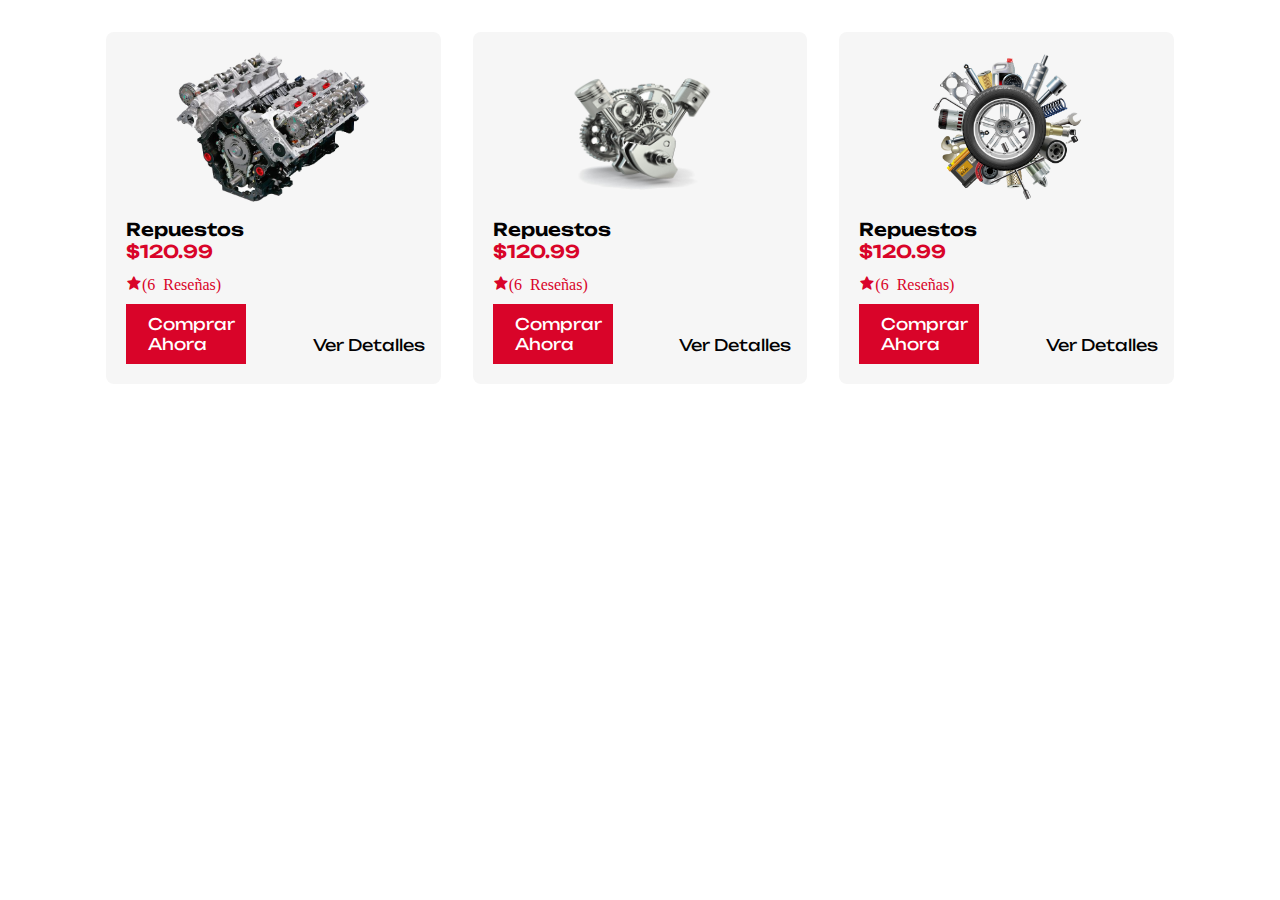
<file: Partes.html>
<!DOCTYPE html>
<html>

<head>
    <meta charset="utf-8">
    <!--Links a CSS-->
    <link rel="stylesheet" href="style.css">
    <!--Box Icons-->
    <link href='https://unpkg.com/boxicons@2.1.4/css/boxicons.min.css' rel='stylesheet'>
</head>

<body>
    <!--Parts Container-->
    <div class="parts-container container">
        <!--Box 1-->
        <div class="box">
            <img src="img/part1.png" alt="">
            <h3>Repuestos</h3>
            <span>$120.99</span>
            <i class='bx bxs-star'>(6 Reseñas)</i>
            <a href="#" class="btn">Comprar Ahora</a>
            <a href="#" class="details">Ver Detalles</a>
        </div>
        <!--Box 2-->
        <div class="box">
            <img src="img/part2.png" alt="">
            <h3>Repuestos</h3>
            <span>$120.99</span>
            <i class='bx bxs-star'>(6 Reseñas)</i>
            <a href="#" class="btn">Comprar Ahora</a>
            <a href="#" class="details">Ver Detalles</a>
        </div>
        <!--Box 3-->
        <div class="box">
            <img src="img/part3.png" alt="">
            <h3>Repuestos</h3>
            <span>$120.99</span>
            <i class='bx bxs-star'>(6 Reseñas)</i>
            <a href="#" class="btn">Comprar Ahora</a>
            <a href="#" class="details">Ver Detalles</a>
        </div>
    </div>
</body>

</html>
</file>
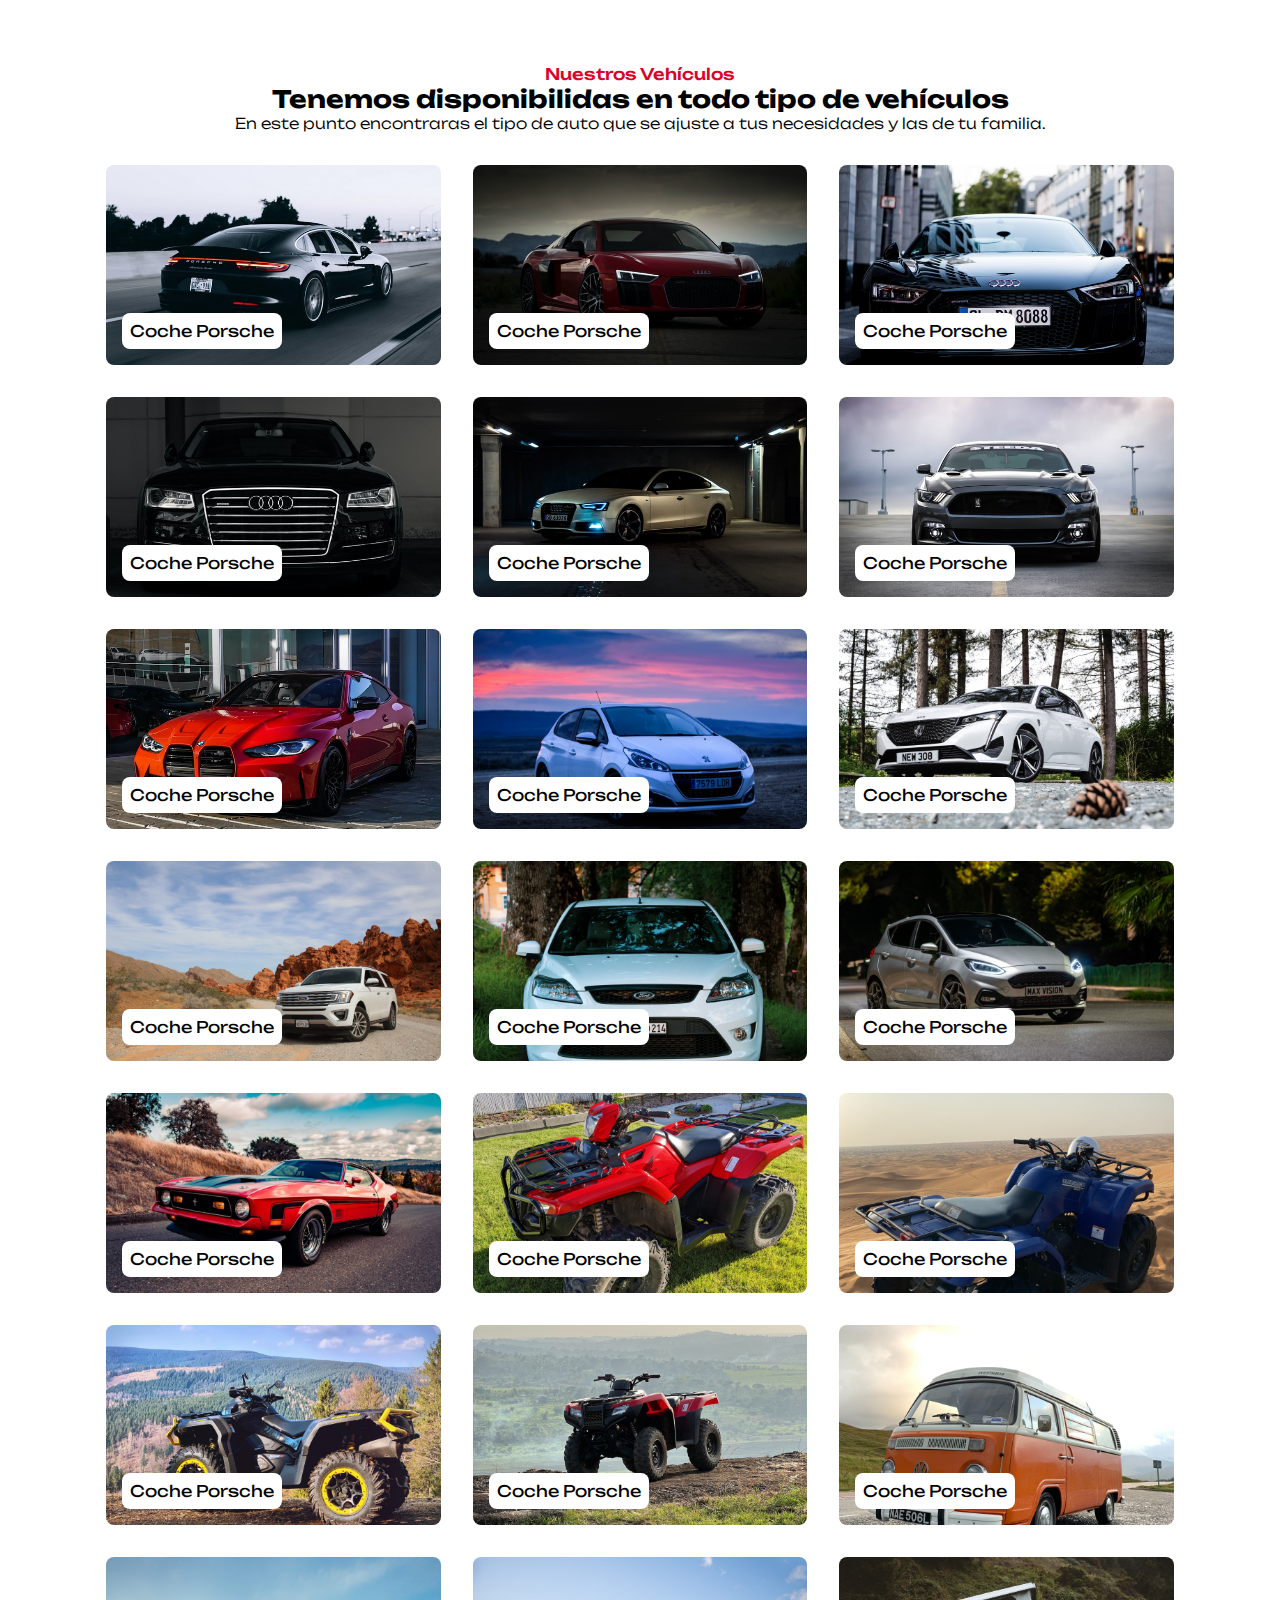
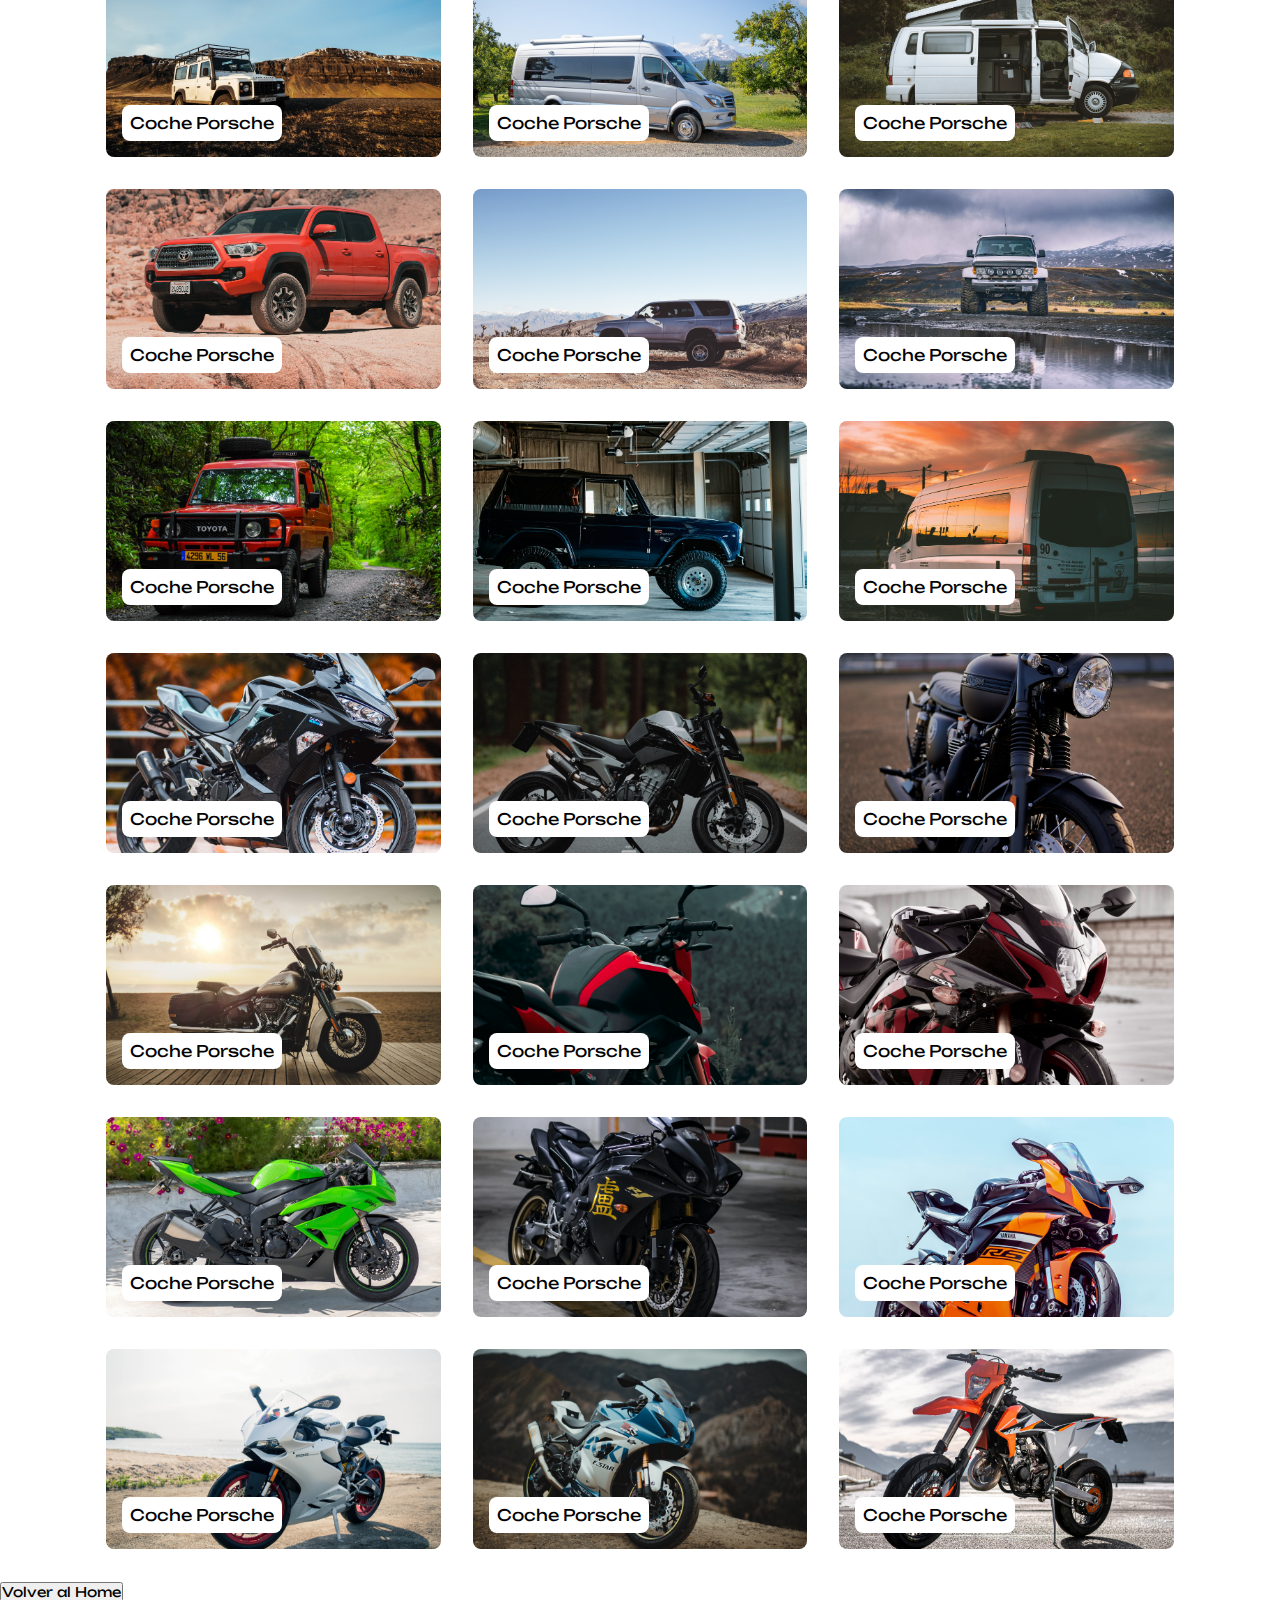
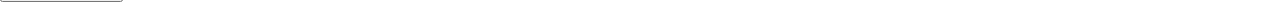
<file: Vehiculos.html>
<!DOCTYPE html>
<html>

<head>
    <meta charset="utf-8">
    <!--Links a CSS-->
    <link rel="stylesheet" href="style.css">
    <!--Box Icons-->
    <link href='https://unpkg.com/boxicons@2.1.4/css/boxicons.min.css' rel='stylesheet'>
</head>

<body>
    <!--Car Section-->
    <section class="cars" id="cars">
        <div class="heading">
            <span>Nuestros Vehículos</span>
            <h2>Tenemos disponibilidas en todo tipo de vehículos</h2>
            <p>En este punto encontraras el tipo de auto que se ajuste a tus necesidades y las de tu familia.</p>
        </div>
        <!--Cars Container-->
        <div class="cars-container container">
            <!--Box 1-->
            <div class="box">
                <img src="img/car1.jpg" alt="">
                <h2>Coche Porsche</h2>
            </div>
            <!--Box 2-->
            <div class="box">
                <img src="img/car2.jpg" alt="">
                <h2>Coche Porsche</h2>
            </div>
            <!--Box 3-->
            <div class="box">
                <img src="img/car3.jpg" alt="">
                <h2>Coche Porsche</h2>
            </div>
            <!--Box 4-->
            <div class="box">
                <img src="img/car4.jpg" alt="">
                <h2>Coche Porsche</h2>
            </div>
            <!--Box 5-->
            <div class="box">
                <img src="img/car5.jpg" alt="">
                <h2>Coche Porsche</h2>
            </div>
            <!--Box 6-->
            <div class="box">
                <img src="img/car6.jpg" alt="">
                <h2>Coche Porsche</h2>
            </div>
            <!--Box 7-->
            <div class="box">
                <img src="img/car7.jpg" alt="">
                <h2>Coche Porsche</h2>
            </div>
            <!--Box 8-->
            <div class="box">
                <img src="img/car8.jpg" alt="">
                <h2>Coche Porsche</h2>
            </div>
            <!--Box 9-->
            <div class="box">
                <img src="img/car9.jpg" alt="">
                <h2>Coche Porsche</h2>
            </div>
            <!--Box 10-->
            <div class="box">
                <img src="img/car10.jpg" alt="">
                <h2>Coche Porsche</h2>
            </div>
            <!--Box 11-->
            <div class="box">
                <img src="img/car11.jpg" alt="">
                <h2>Coche Porsche</h2>
            </div>
            <!--Box 12-->
            <div class="box">
                <img src="img/car12.jpg" alt="">
                <h2>Coche Porsche</h2>
            </div>
            <!--Box 13-->
            <div class="box">
                <img src="img/car13.jpg" alt="">
                <h2>Coche Porsche</h2>
            </div>
            <!--Box 14-->
            <div class="box">
                <img src="img/car14.jpg" alt="">
                <h2>Coche Porsche</h2>
            </div>
            <!--Box 15-->
            <div class="box">
                <img src="img/car15.jpg" alt="">
                <h2>Coche Porsche</h2>
            </div>
            <!--Box 16-->
            <div class="box">
                <img src="img/car16.jpg" alt="">
                <h2>Coche Porsche</h2>
            </div>
            <!--Box 17-->
            <div class="box">
                <img src="img/car17.jpg" alt="">
                <h2>Coche Porsche</h2>
            </div>
            <!--Box 18-->
            <div class="box">
                <img src="img/car18.jpg" alt="">
                <h2>Coche Porsche</h2>
            </div>
            <!--Box 19-->
            <div class="box">
                <img src="img/car19.jpg" alt="">
                <h2>Coche Porsche</h2>
            </div>
            <!--Box 20-->
            <div class="box">
                <img src="img/car20.jpg" alt="">
                <h2>Coche Porsche</h2>
            </div>
            <!--Box 21-->
            <div class="box">
                <img src="img/car21.jpg" alt="">
                <h2>Coche Porsche</h2>
            </div>
            <!--Box 22-->
            <div class="box">
                <img src="img/car22.jpg" alt="">
                <h2>Coche Porsche</h2>
            </div>
            <!--Box 23-->
            <div class="box">
                <img src="img/car23.jpg" alt="">
                <h2>Coche Porsche</h2>
            </div>
            <!--Box 24-->
            <div class="box">
                <img src="img/car24.jpg" alt="">
                <h2>Coche Porsche</h2>
            </div>
            <!--Box 25-->
            <div class="box">
                <img src="img/car25.jpg" alt="">
                <h2>Coche Porsche</h2>
            </div>
            <!--Box 26-->
            <div class="box">
                <img src="img/car26.jpg" alt="">
                <h2>Coche Porsche</h2>
            </div>
            <!--Box 27-->
            <div class="box">
                <img src="img/car27.jpg" alt="">
                <h2>Coche Porsche</h2>
            </div>
            <!--Box 28-->
            <div class="box">
                <img src="img/car28.jpg" alt="">
                <h2>Coche Porsche</h2>
            </div>
            <!--Box 29-->
            <div class="box">
                <img src="img/car29.jpg" alt="">
                <h2>Coche Porsche</h2>
            </div>
            <!--Box 30-->
            <div class="box">
                <img src="img/car30.jpg" alt="">
                <h2>Coche Porsche</h2>
            </div>
            <!--Box 31-->
            <div class="box">
                <img src="img/car31.jpg" alt="">
                <h2>Coche Porsche</h2>
            </div>
            <!--Box 32-->
            <div class="box">
                <img src="img/car32.jpg" alt="">
                <h2>Coche Porsche</h2>
            </div>
            <!--Box 33-->
            <div class="box">
                <img src="img/car33.jpg" alt="">
                <h2>Coche Porsche</h2>
            </div>
            <!--Box 34-->
            <div class="box">
                <img src="img/car34.jpg" alt="">
                <h2>Coche Porsche</h2>
            </div>
            <!--Box 35-->
            <div class="box">
                <img src="img/car35.jpg" alt="">
                <h2>Coche Porsche</h2>
            </div>
            <!--Box 36-->
            <div class="box">
                <img src="img/car36.jpg" alt="">
                <h2>Coche Porsche</h2>
            </div>
            <!--Box 37-->
            <div class="box">
                <img src="img/car37.jpg" alt="">
                <h2>Coche Porsche</h2>
            </div>
            <!--Box 38-->
            <div class="box">
                <img src="img/car38.jpg" alt="">
                <h2>Coche Porsche</h2>
            </div>
            <!--Box 39-->
            <div class="box">
                <img src="img/car39.jpg" alt="">
                <h2>Coche Porsche</h2>
            </div>
        </div>
    </section>
    <button onclick="location.href='VentaAutos.html'">Volver al Home</button>
</body>

</html>
</file>
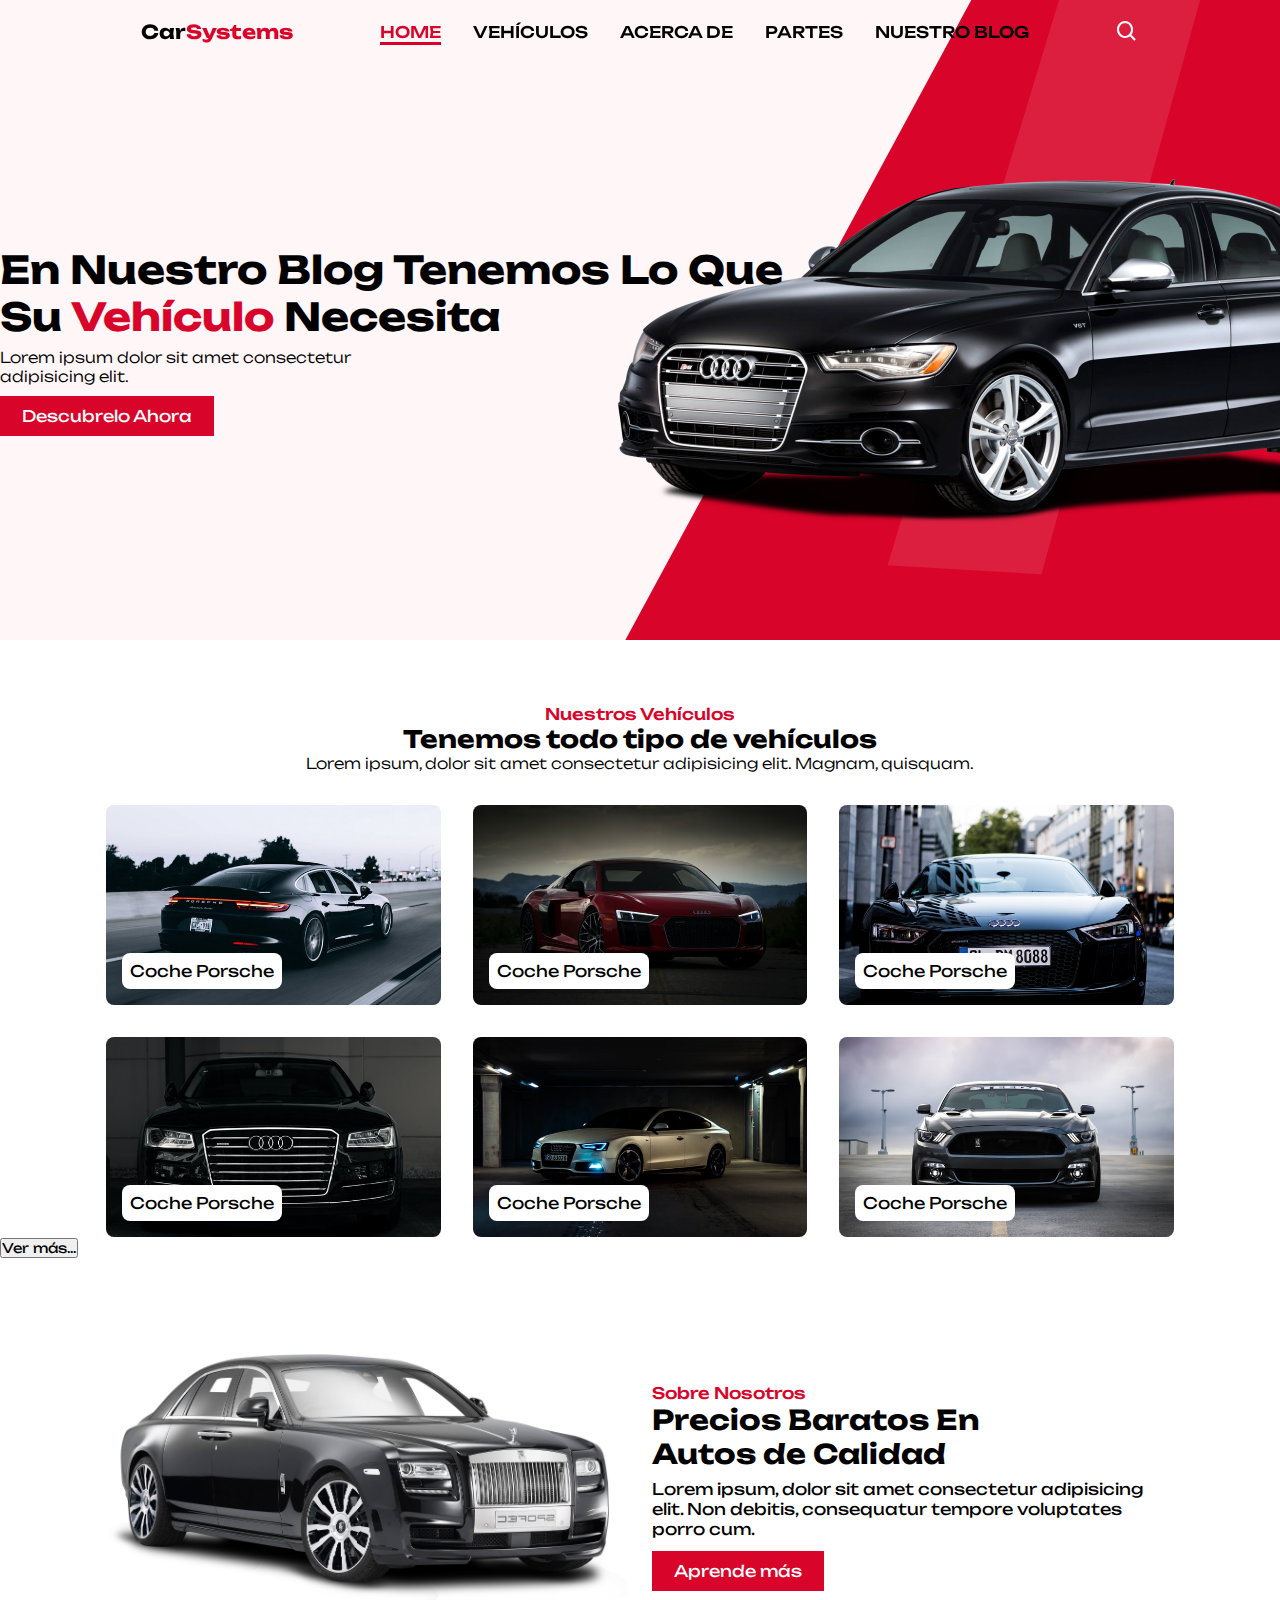
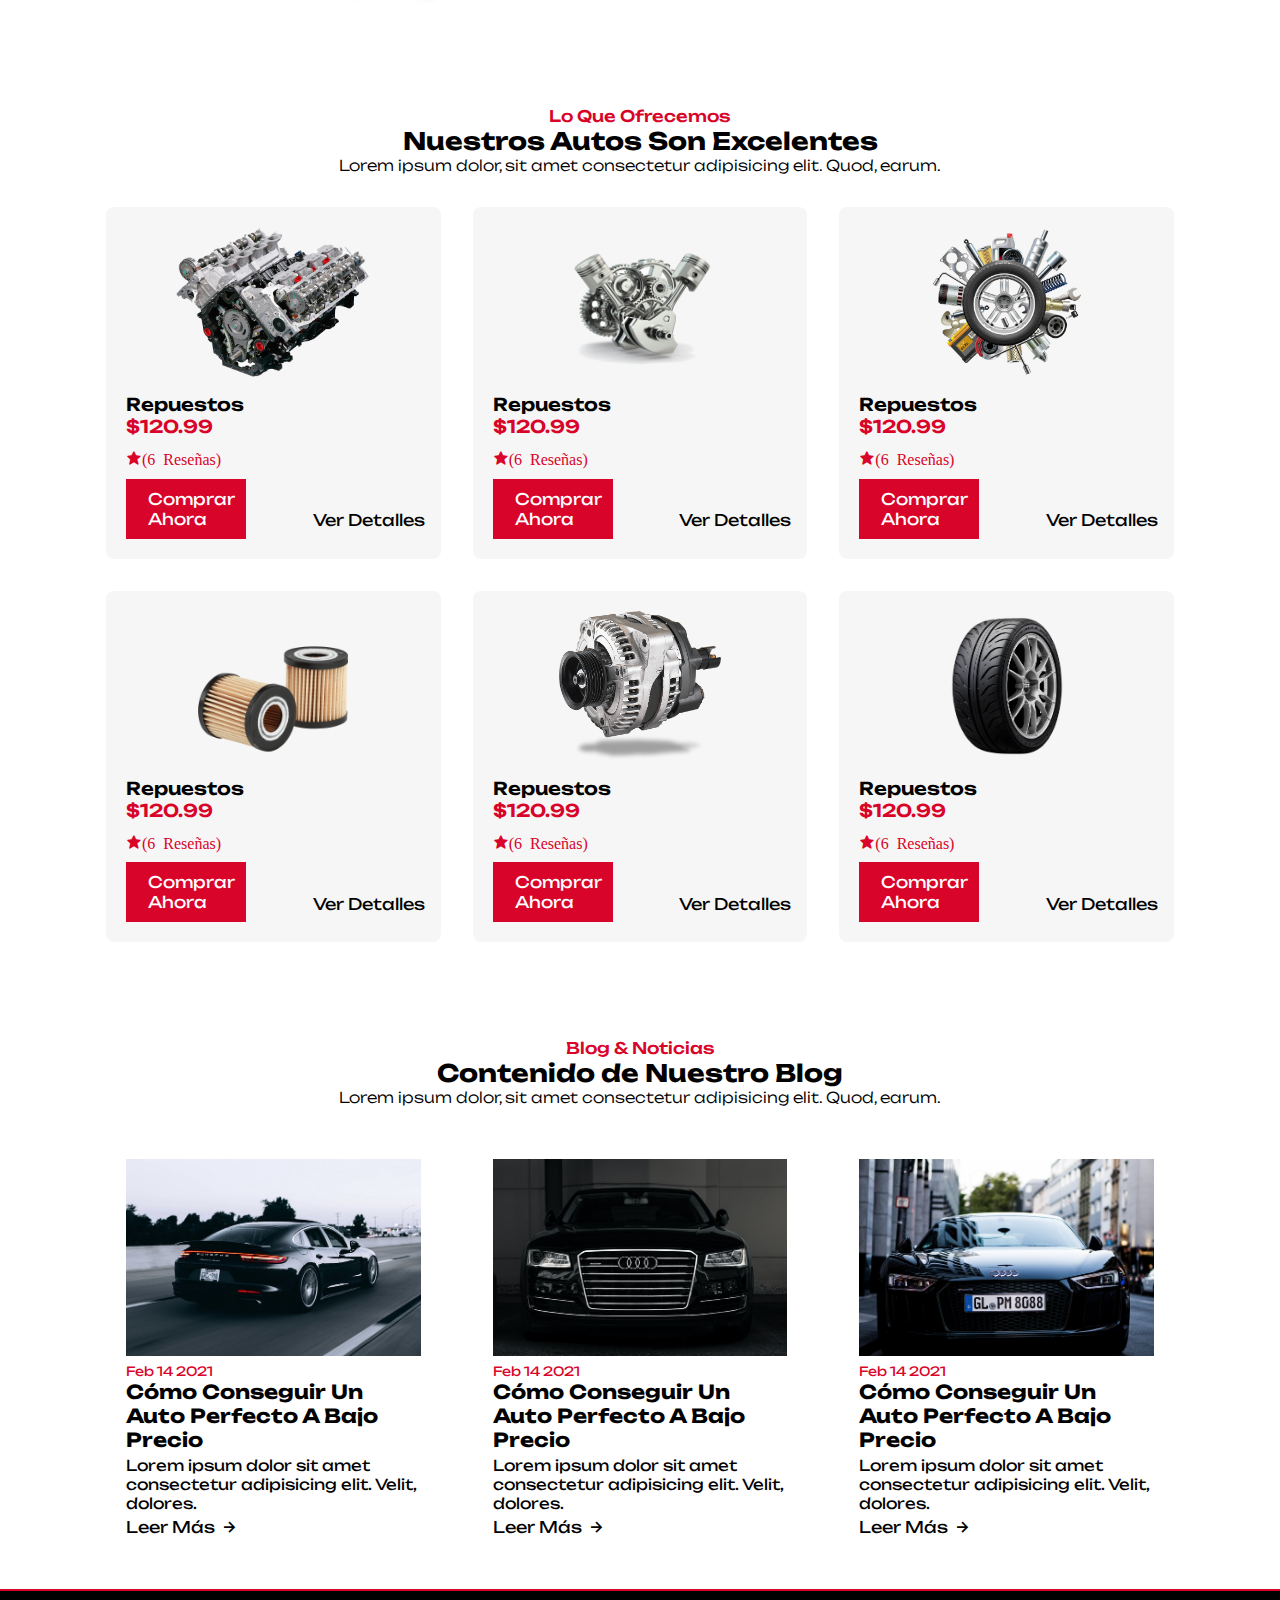
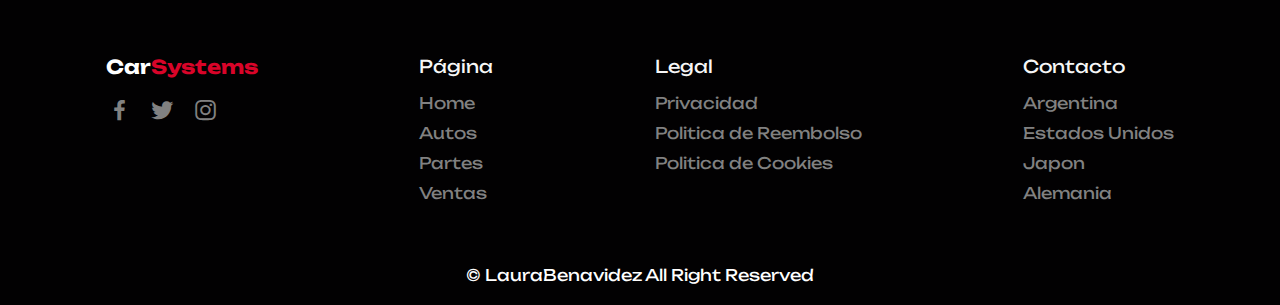
<file: VentaAutos.html>
<!DOCTYPE html>
<html>

<head>
    <meta charset="UTF-8">
    <meta http-equiv="X-UA-Compatible" content="IE=edge">
    <meta name="viewport" content="width=device-width, initial-scale=1.0">
    <title>Car Systems</title>
    <!--Links a CSS-->
    <link rel="stylesheet" href="style.css">
    <!--Box Icons-->
    <link href='https://unpkg.com/boxicons@2.1.4/css/boxicons.min.css' rel='stylesheet'>
</head>

<body>
    <header>
        <!--Nav Container-->
        <div class="nav container">
            <!--Menu icon-->
            <i class='bx bx-menu' id="menu-icon"></i>
            <!--Logo-->
            <a href="#" class="logo">Car<span>Systems</span></a>
            <!--Nav List-->
            <ul class="navbar">
                <li><a href="#home" class="active">Home</a></li>
                <li><a href="Vehiculos.html">Vehículos</a></li>
                <li><a href="#about">Acerca de</a></li>
                <li><a href="Partes.html">Partes</a></li>
                <li><a href="#blog">Nuestro Blog</a></li>
            </ul>
            <!--Search icon-->
            <i class='bx bx-search' id='search-icon'></i>
            <!--Search Box-->
            <div class="search-box container">
                <input type="search" name="" id="" placeholder="Search here...">
            </div>
        </div>
    </header>
    <!--Home-->
    <section class="home" id="home">
        <div class="home-text">
            <h1>En Nuestro Blog Tenemos Lo Que<br>Su <span>Vehículo</span> Necesita
            </h1>
            <p>Lorem ipsum dolor sit amet consectetur <br>adipisicing elit.</p>
            <!--Home Button-->
            <a href="#" class="btn">Descubrelo Ahora</a>
        </div>
    </section>
    <!--Car Section-->
    <section class="cars" id="cars">
        <div class="heading">
            <span>Nuestros Vehículos</span>
            <h2>Tenemos todo tipo de vehículos</h2>
            <p>Lorem ipsum, dolor sit amet consectetur adipisicing elit. Magnam, quisquam.</p>
        </div>
        <!--Cars Container-->
        <div class="cars-container container">
            <!--Box 1-->
            <div class="box">
                <img src="img/car1.jpg" alt="">
                <h2>Coche Porsche</h2>
            </div>
            <!--Box 2-->
            <div class="box">
                <img src="img/car2.jpg" alt="">
                <h2>Coche Porsche</h2>
            </div>
            <!--Box 3-->
            <div class="box">
                <img src="img/car3.jpg" alt="">
                <h2>Coche Porsche</h2>
            </div>
            <!--Box 4-->
            <div class="box">
                <img src="img/car4.jpg" alt="">
                <h2>Coche Porsche</h2>
            </div>
            <!--Box 5-->
            <div class="box">
                <img src="img/car5.jpg" alt="">
                <h2>Coche Porsche</h2>
            </div>
            <!--Box 6-->
            <div class="box">
                <img src="img/car6.jpg" alt="">
                <h2>Coche Porsche</h2>
            </div>
        </div>
        <button onclick="location.href='Vehiculos.html'">Ver más...</button>
    </section>
    <!--About-->
    <section class="about container" id="about">
        <div class="about-img">
            <img src="img/about.png" alt="">
        </div>
        <div class="about-text">
            <span>Sobre Nosotros</span>
            <h2>Precios Baratos En <br>Autos de Calidad</h2>
            <p>Lorem ipsum, dolor sit amet consectetur adipisicing elit. Non debitis, consequatur tempore voluptates
                porro cum.</p>
            <!--About Button-->
            <a href="#" class="btn">Aprende más</a>
        </div>
    </section>
    <!--Parts Section-->
    <section class="parts" id="parts">
        <div class="heading">
            <span>Lo Que Ofrecemos</span>
            <h2>Nuestros Autos Son Excelentes</h2>
            <p>Lorem ipsum dolor, sit amet consectetur adipisicing elit. Quod, earum.</p>
        </div>
        <!--Parts Container-->
        <div class="parts-container container">
            <!--Box 1-->
            <div class="box">
                <img src="img/part1.png" alt="">
                <h3>Repuestos</h3>
                <span>$120.99</span>
                <i class='bx bxs-star'>(6 Reseñas)</i>
                <a href="#" class="btn">Comprar Ahora</a>
                <a href="#" class="details">Ver Detalles</a>
            </div>
            <!--Box 2-->
            <div class="box">
                <img src="img/part2.png" alt="">
                <h3>Repuestos</h3>
                <span>$120.99</span>
                <i class='bx bxs-star'>(6 Reseñas)</i>
                <a href="#" class="btn">Comprar Ahora</a>
                <a href="#" class="details">Ver Detalles</a>
            </div>
            <!--Box 3-->
            <div class="box">
                <img src="img/part3.png" alt="">
                <h3>Repuestos</h3>
                <span>$120.99</span>
                <i class='bx bxs-star'>(6 Reseñas)</i>
                <a href="#" class="btn">Comprar Ahora</a>
                <a href="#" class="details">Ver Detalles</a>
            </div>
            <!--Box 4-->
            <div class="box">
                <img src="img/part4.png" alt="">
                <h3>Repuestos</h3>
                <span>$120.99</span>
                <i class='bx bxs-star'>(6 Reseñas)</i>
                <a href="#" class="btn">Comprar Ahora</a>
                <a href="#" class="details">Ver Detalles</a>
            </div>
            <!--Box 5-->
            <div class="box">
                <img src="img/part5.png" alt="">
                <h3>Repuestos</h3>
                <span>$120.99</span>
                <i class='bx bxs-star'>(6 Reseñas)</i>
                <a href="#" class="btn">Comprar Ahora</a>
                <a href="#" class="details">Ver Detalles</a>
            </div>
            <!--Box 6-->
            <div class="box">
                <img src="img/part6.png" alt="">
                <h3>Repuestos</h3>
                <span>$120.99</span>
                <i class='bx bxs-star'>(6 Reseñas)</i>
                <a href="#" class="btn">Comprar Ahora</a>
                <a href="#" class="details">Ver Detalles</a>
            </div>
        </div>
    </section>
    <!--Blog Container-->
    <section class="blog" id="blog">
        <div class="heading">
            <span>Blog & Noticias</span>
            <h2>Contenido de Nuestro Blog</h2>
            <p>Lorem ipsum dolor, sit amet consectetur adipisicing elit. Quod, earum.</p>
        </div>
        <!--Blog Container-->
        <div class="blog-container container">
            <!--Box 1-->
            <div class="box">
                <img src="img/car1.jpg" alt="">
                <span>Feb 14 2021</span>
                <h3>Cómo Conseguir Un Auto Perfecto A Bajo Precio</h3>
                <p>Lorem ipsum dolor sit amet consectetur adipisicing elit. Velit, dolores.</p>
                <a href="#" class="blog-btn">Leer Más<i class='bx bx-right-arrow-alt'></i></a>
            </div>
            <!--Box 2-->
            <div class="box">
                <img src="img/car4.jpg" alt="">
                <span>Feb 14 2021</span>
                <h3>Cómo Conseguir Un Auto Perfecto A Bajo Precio</h3>
                <p>Lorem ipsum dolor sit amet consectetur adipisicing elit. Velit, dolores.</p>
                <a href="#" class="blog-btn">Leer Más<i class='bx bx-right-arrow-alt'></i></a>
            </div>
            <!--Box 3-->
            <div class="box">
                <img src="img/car3.jpg" alt="">
                <span>Feb 14 2021</span>
                <h3>Cómo Conseguir Un Auto Perfecto A Bajo Precio</h3>
                <p>Lorem ipsum dolor sit amet consectetur adipisicing elit. Velit, dolores.</p>
                <a href="#" class="blog-btn">Leer Más<i class='bx bx-right-arrow-alt'></i></a>
            </div>
        </div>
    </section>
    <!--Footer-->
    <section class="footer">
        <div class="footer-container container">
            <div class="footer-box">
                <a href="#" class="logo">Car<span>Systems</span></a>
                <div class="social">
                    <a href="#"><i class='bx bxl-facebook'></i></a>
                    <a href="#"><i class='bx bxl-twitter'></i></a>
                    <a href="#"><i class='bx bxl-instagram'></i></a>
                </div>
            </div>
            <div class="footer-box">
                <h3>Página</h3>
                <a href="#">Home</a>
                <a href="#">Autos</a>
                <a href="#">Partes</a>
                <a href="#">Ventas</a>
            </div>
            <div class="footer-box">
                <h3>Legal</h3>
                <a href="#">Privacidad</a>
                <a href="#">Politica de Reembolso</a>
                <a href="#">Politica de Cookies</a>
            </div>
            <div class="footer-box">
                <h3>Contacto</h3>
                <p>Argentina</p>
                <p>Estados Unidos</p>
                <p>Japon</p>
                <p>Alemania</p>
            </div>
        </div>
    </section>
    <!--Copyright-->
    <div class="copyright">
        <p>&#169; LauraBenavidez All Right Reserved</p>
    </div>
    <!--Link a js -->
    <script src="main.js" class="logo"></script>
</body>

</html>
</file>
<file: style.css>
/* Google Fonts */
@import url('https://fonts.googleapis.com/css2?family=Poppins:wght@200;300;400;500;600;700&family=Unbounded:wght@200;300;500&display=swap');

* {
    font-family: 'Poppins', sans-serif;
    font-family: 'Unbounded', cursive;
    margin: 0;
    padding: 0;
    scroll-padding-top: 1rem;
    scroll-behavior: smooth;
    list-style: none;
    text-decoration: none;
    box-sizing: border-box;
}

:root{
    --main-color:#d90429 ;
    --text-color:#020102 ;
    --bg-color:#fff ;
}

section{
    padding: 4rem 0 2rem;
}

img{
    width: 100%;
}

body{
    color: var(--text-color);
}

.container{
    max-width: 1068px;
    margin-left: auto;
    margin-right: auto;
}

header{
    display: block;
    width: 100%;
    position: fixed;
    top: 0;
    left: 0;
    z-index: 100;
}

.nav{
    display: flex;
    align-items: center;
    justify-content: space-between;
    padding: 20px  35px;
}

#menu-icon{
    font-size: 24px;
    cursor: pointer;
    color: var(--text-color);
    display: none;
}

.logo{
    font-size: 1.2rem;
    font-weight: 700;
    color: var(--text-color);
}

.logo span{
    color: var(--main-color);
}

.navbar{
    display: flex;
    column-gap: 2rem;
}

.navbar a{
    color: var(--text-color);
    font-size: 1rem;
    text-transform: uppercase;
    font-weight: 500;
}

.navbar a:hover,
.navbar .active{
    color: var(--main-color);
    border-bottom: 3px solid var(--main-color);
}

#search-icon{
    font-size: 24px;
    cursor: pointer;
    color: var(--bg-color);
}

.search-box{
    position: absolute;
    top: 110%;
    right: 0;
    left: 0;
    background: var(--bg-color);
    box-shadow: 4px 4px 20px rgb(15 54 55 / 10%);
    border: 1px solid var(--main-color);
    border-radius: 0.5rem;
    clip-path: circle(0% at 100% 0%);
}

.search-box.active{
    clip-path: circle(144% at 100% 0%);
    transition: 0.4s;
}

.search-box input{
    width: 100%;
    padding: 20px;
    border: none;
    outline: none;
    background: transparent;
    font-size: 1rem;
}

.home{
    max-width: 1300px;
    margin: auto;
    width: 100%;
    min-height: 640px;
    display: flex;
    align-items: center;
    background: url(img/Background-home.png);
    background-repeat: no-repeat;
    background-size: cover;
    background-position: center left;
}

#home-text{
    padding-left: 130px;
}

.home-text h1{
    font-size: 2.4rem;
}

.home-text span{
    color: var(--main-color);
}

.home-text p{
    font-size: 0.938rem;
    font-weight: 300;
    margin: 0.5rem 0 1.2rem;
}

.btn{
    padding: 10px 22px;
    background: var(--main-color);
    color: var(--bg-color);
    font-weight: 400;
}

.btn:hover{
    background: #fd052f;
}

.heading{
    text-align: center;
}

.heading span{
    font-weight: 500;
    color: var(--main-color);
}

.heading p{
    font-size: 0.938rem;
    font-weight: 300;
}

.cars-container{
    display: flex;
    flex-wrap: wrap;
    gap: 2rem;
    margin-top: 2rem;
}

.cars-container .box{
    flex: 1 1 17rem;
    position: relative;
    height: 200px;
    border-radius: 0.5rem;
    overflow: hidden;
}

.cars-container .box img{
    width: 100%;
    height: 100%;
    object-fit: cover;
    overflow: hidden;
}

.cars-container .box img:hover{
    transform: scale(1.1);
    transition: 0.5s;
}

.cars-container .box h2{
    position: absolute;
    bottom: 1rem;
    left: 1rem;
    font-weight: 400;
    font-size: 1rem;
    background: var(--bg-color);
    padding: 8px;
    border-radius: 0.5rem;
}

.cars-container .box:hover h2{
    background: var(--main-color);
    color: var(--bg-color);
}

.about{
    display: flex;
    flex-wrap: wrap;
    align-items: center;
    gap: 1.5rem;
}

.about-img{
    flex: 1 1 21rem;
}

.about-text{
    flex: 1 1 21rem;
}

.about-text span{
    font-weight: 500;
    color: var(--main-color);
}

.about-text h2{
    font-size: 1.7rem;
}

.about-text p{
    font-size: 0,938rem;
    margin: 0.5rem 0 1.4rem;
}

.parts-container{
    display: flex;
    flex-wrap: wrap;
    gap: 2rem;
    margin-top: 2rem;
}

.parts-container .box{
    flex: 1 1 17rem;
    position: relative;
    padding: 20px;
    display: flex;
    flex-direction: column;
    background: #f6f6f6;
    border-radius: 0.5rem;
}

.parts-container .box img{
    width: 100%;
    height: 150px;
    object-fit: contain;
    object-position: center;
    margin-bottom: 1rem;
}

.parts-container .box h3{
    font-size: 1.1rem;
    font-weight: 600;
}

.parts-container .box span{
    font-size: 1.1rem;
    font-weight: 600;
    color: var(--main-color);
}

.parts-container .box .bx{
    color: var(--main-color);
    margin: 0.8rem 0;
}

.parts-container .box .btn{
    max-width: 120px;
}

.parts-container .box .details{
    display: flex;
    align-items: center;
    position: absolute;
    bottom: 1.8rem;
    right: 1rem;
    font-size: 1rem;
    color: var(--text-color);
}

.parts-container .box .details:hover{
    color: var(--main-color);
    text-decoration: underline;
}

.blog-container{
    display: flex;
    flex-wrap: wrap;
    gap: 2rem;
    margin-top: 2rem;
}

.blog-container .box{
    flex: 1 1 13rem;
    padding: 20px;
}

.blog-container .box:hover{
    background: #f6f6f6;
}

.blog-container .box span{
    font-size:0.8rem;
    color: var(--main-color);
}

.blog-container h3{
    font-size: 1.2rem;
}

.blog-container .box p{
    font-size: 0.938rem;
    margin: 4px 0;
}

.blog-container .box .blog-btn{
    display: flex;
    align-items: center;
    column-gap: 4px;
    color: var(--text-color);
}

.blog-container .box .blog-btn .bx{
    font-size: 20px;
}

.blog-container .box .blog-btn:hover{
    color: var(--main-color);
    column-gap: 0.7rem;
    transition: 0.4s;
}

.footer{
    background: var(--text-color);
    color: #f6f6f6;
    border-top: 2px solid var(--main-color);
}

.footer-container{
    display: flex;
    justify-content: space-between;
    gap: 1rem;
}

.footer-container .logo{
    color: var(--bg-color);
    margin-bottom: 1rem;
}

.footer-container .footer-box{
    display: flex;
    flex-direction: column;
}

.social{
    display: flex;
    align-items: center;
}

.social a{
    font-size: 27px;
    color: var(--bg-color);
    margin-right: 1rem;
}

.social a:hover{
    color: var(--main-color);
}

.footer-box h3{
    font-size: 1.1rem;
    font-weight: 400;
    margin-bottom: 1rem;
}

.footer-box a,
.footer-box p
{
    color: #818181;
    margin-bottom: 10px;
}

.footer-box a:hover{
    color: var(--main-color);
}

.footer-box p:hover{
    color: var(--main-color);
}

.copyright{
    padding: 20px;
    text-align: center;
    color:var(--bg-color);
    background: var(--text-color);
}

/* .blog-container .box .blog-btn .bx{
    font-size: 20px;
}

.blog-container .box .blog-btn:hover{
    color: var(--main-color);
    column-gap: 0.7rem;
    transition: 0.4s;
} */
</file>
